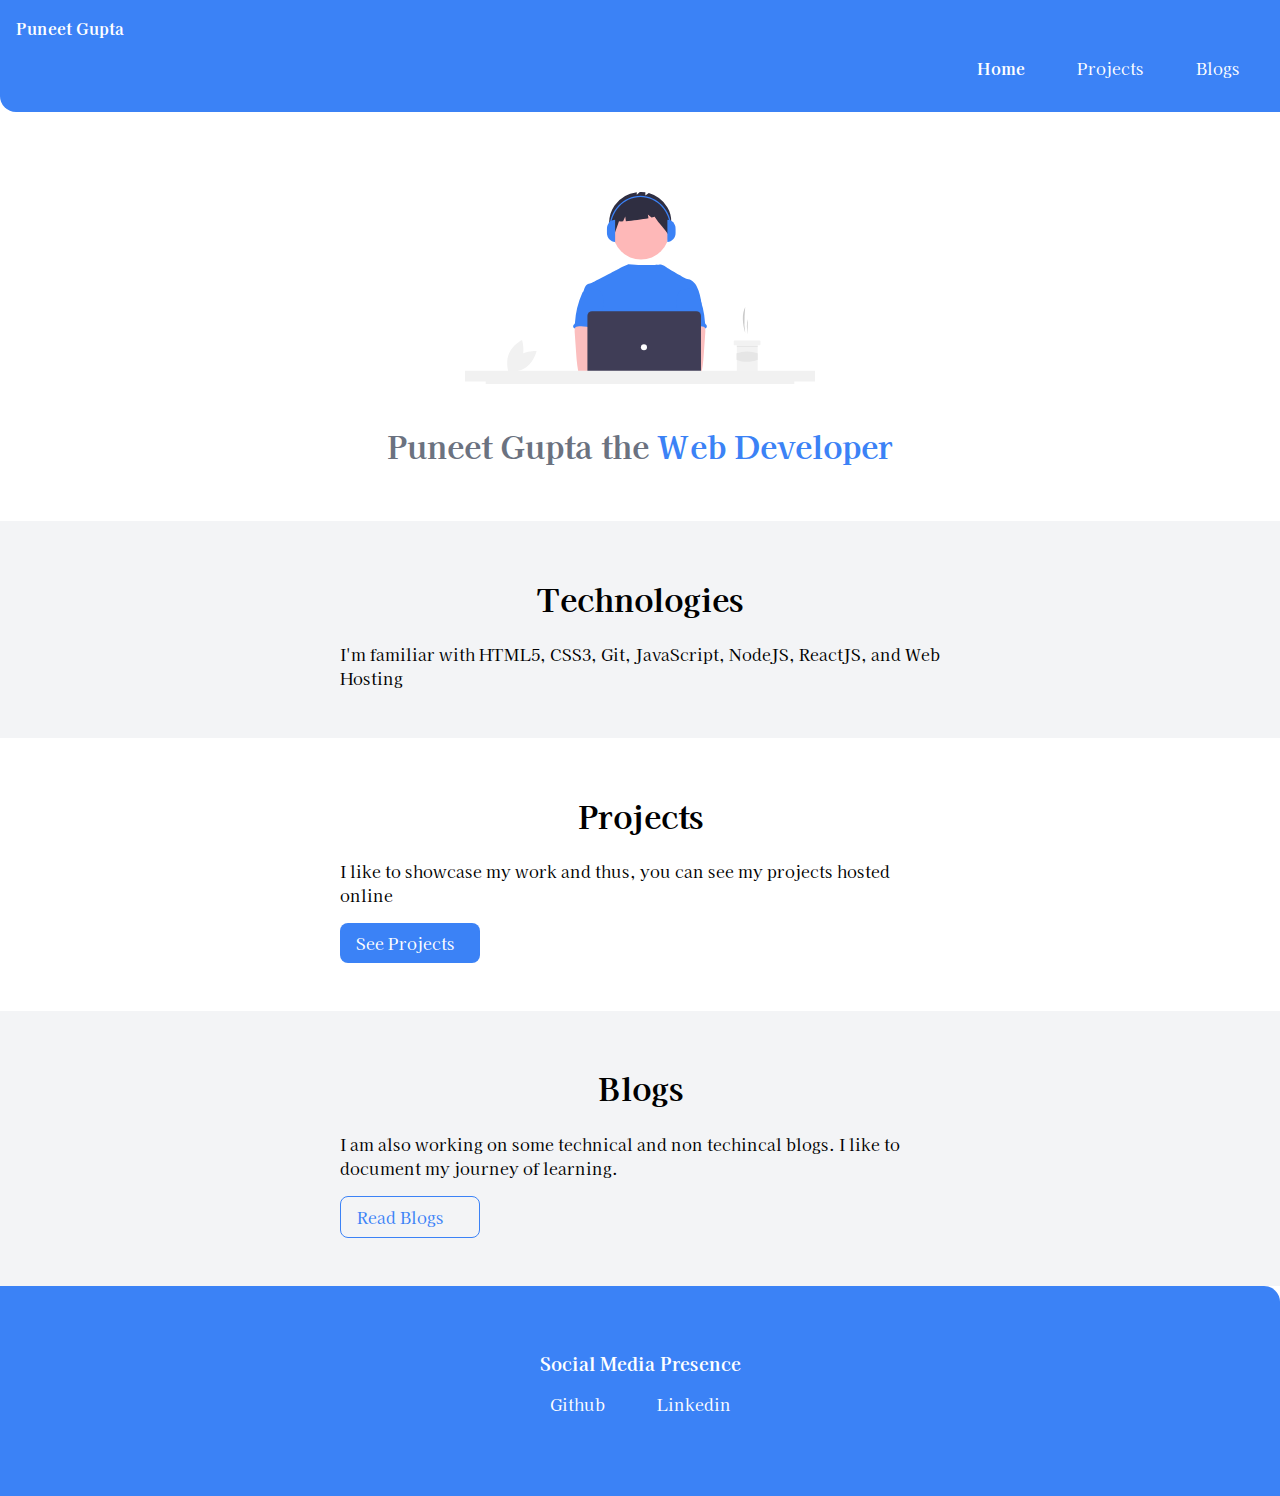
<file: index.html>
<!DOCTYPE html>
<html lang="en">
<head>
    <meta charset="UTF-8">
    <meta name="viewport" content="width=device-width, initial-scale=1.0">
    <title>Home | Puneet Gupta</title>
    <link href="styles.css" rel="stylesheet" />
</head>
<body>
    <nav class="navigation container">
        <div class="nav-brand">Puneet Gupta</div>
        <ul class="list-non-bullet nav-pills">
            <li class="list-item-inline">
                <a class="link link-active" href="/">Home</a>
            </li>
            <li class="list-item-inline">
                <a class="link" href="/projects.html">Projects</a>
            </li>
            <li class="list-item-inline">
                <a class="link" href="/blogs.html">Blogs</a>
            </li>
        </ul>
    </nav>

    <header class="hero">
        <img class="hero-img" src="images/hero.svg" />
        <h1 class="hero-heading">Puneet Gupta the <span class="heading-inverted"> Web Developer</span></h1>
    </header>

    <section class="section ow">
        <div class="container container-center">
            <h1>Technologies</h1>
            <p>I'm familiar with HTML5, CSS3, Git, JavaScript, NodeJS, ReactJS, and Web Hosting</p>
        </div>
    </section>

    <section class="section">
        <div class="container container-center">
            <h1>Projects</h1>
            <p>I like to showcase my work and thus, you can see my projects hosted online</p>
            <a class="link link-primary" href="/projects.html">See Projects</a>
        </div>
    </section>

    <section class="section ow">
        <div class="container container-center">
            <h1>Blogs</h1>
            <p>I am also working on some technical and non techincal blogs. I like to document my journey of learning.</p>
            <a class="link link-secondary" href="/blogs.html">Read Blogs</a>
        </div>
    </section>

    <footer class="footer">
        <div class="footer-header">Social Media Presence</div>
        <ul class="social-links list-non-bullet">
            <li class="list-item-inline">
                <a class="link" href="https://github.com/gpuneet456">
                    Github
                </a>
            </li>
            <li class="list-item-inline">
                <a class="link" href="https://www.linkedin.com/in/puneet-gupta-4a7a71171/">
                    Linkedin
                </a>
            </li>
            
        </ul>
    </footer>


    
</body>
</html>
</file>
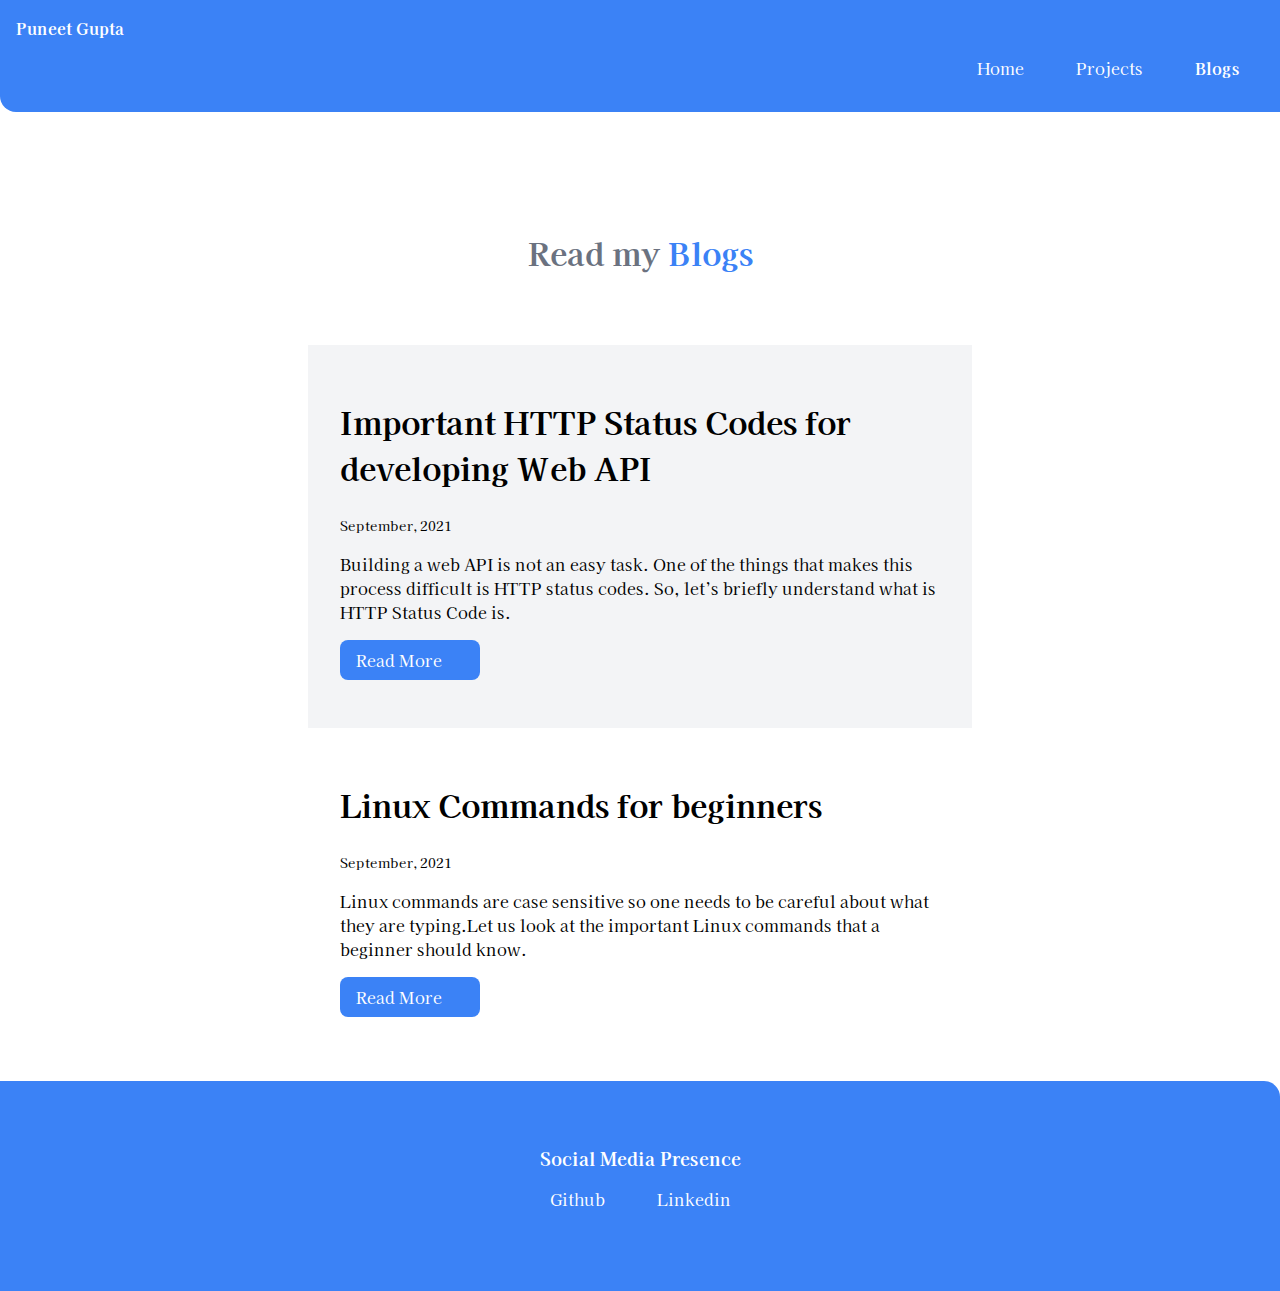
<file: blogs.html>
<!DOCTYPE html>
<html lang="en">
  <head>
    <meta charset="UTF-8" />
    <meta name="viewport" content="width=device-width, initial-scale=1.0" />
    <link href="styles.css" rel="stylesheet" />
    <title>Blogs | Puneet Gupta</title>
  </head>
  <body>
    <nav class="navigation container">
      <div class="nav-brand">Puneet Gupta</div>
      <ul class="list-non-bullet nav-pills">
        <li class="list-item-inline">
          <a class="link" href="/">Home</a>
        </li>
        <li class="list-item-inline">
          <a class="link" href="/projects.html">Projects</a>
        </li>
        <li class="list-item-inline">
          <a class="link link-active" href="/blogs.html">Blogs</a>
        </li>
      </ul>
    </nav>

    <header class="hero">
      <h1 class="hero-heading">
        Read my <span class="heading-inverted">Blogs</span>
      </h1>
    </header>

    <ul class="list-non-bullet">
      <li>
        <article class="showcase-list container container-center ow">
          <h1>Important HTTP Status Codes for developing Web API</h1>
          <small>September, 2021</small>
          <p>
            Building a web API is not an easy task. One of the things that makes
            this process difficult is HTTP status codes. So, let’s briefly
            understand what is HTTP Status Code is.
          </p>

          <a
            class="link link-primary" target="_blank"
            href="https://medium.com/@gpuneet/important-http-status-codes-for-developing-web-api-960226c4e531"
            >Read More</a
          >
        </article>
      </li>

      <li>
        <article class="showcase-list container container-center">
          <h1>Linux Commands for beginners</h1>
          <small>September, 2021</small>
          <p>
            Linux commands are case sensitive so one needs to be careful about
            what they are typing.Let us look at the important Linux commands
            that a beginner should know.
          </p>

          <a class="link link-primary" target="_blank" href="https://medium.com/@gpuneet/linux-commands-for-beginners-6e897a07f611">Read More</a>
        </article>
      </li>
    </ul>

    <footer class="footer">
      <div class="footer-header">Social Media Presence</div>
      <ul class="social-links list-non-bullet">
        <li class="list-item-inline">
          <a class="link" href="https://github.com/gpuneet456"> Github </a>
        </li>
        <li class="list-item-inline">
          <a
            class="link"
            href="https://www.linkedin.com/in/puneet-gupta-4a7a71171/"
          >
            Linkedin
          </a>
        </li>
      </ul>
    </footer>
  </body>
</html>
</file>
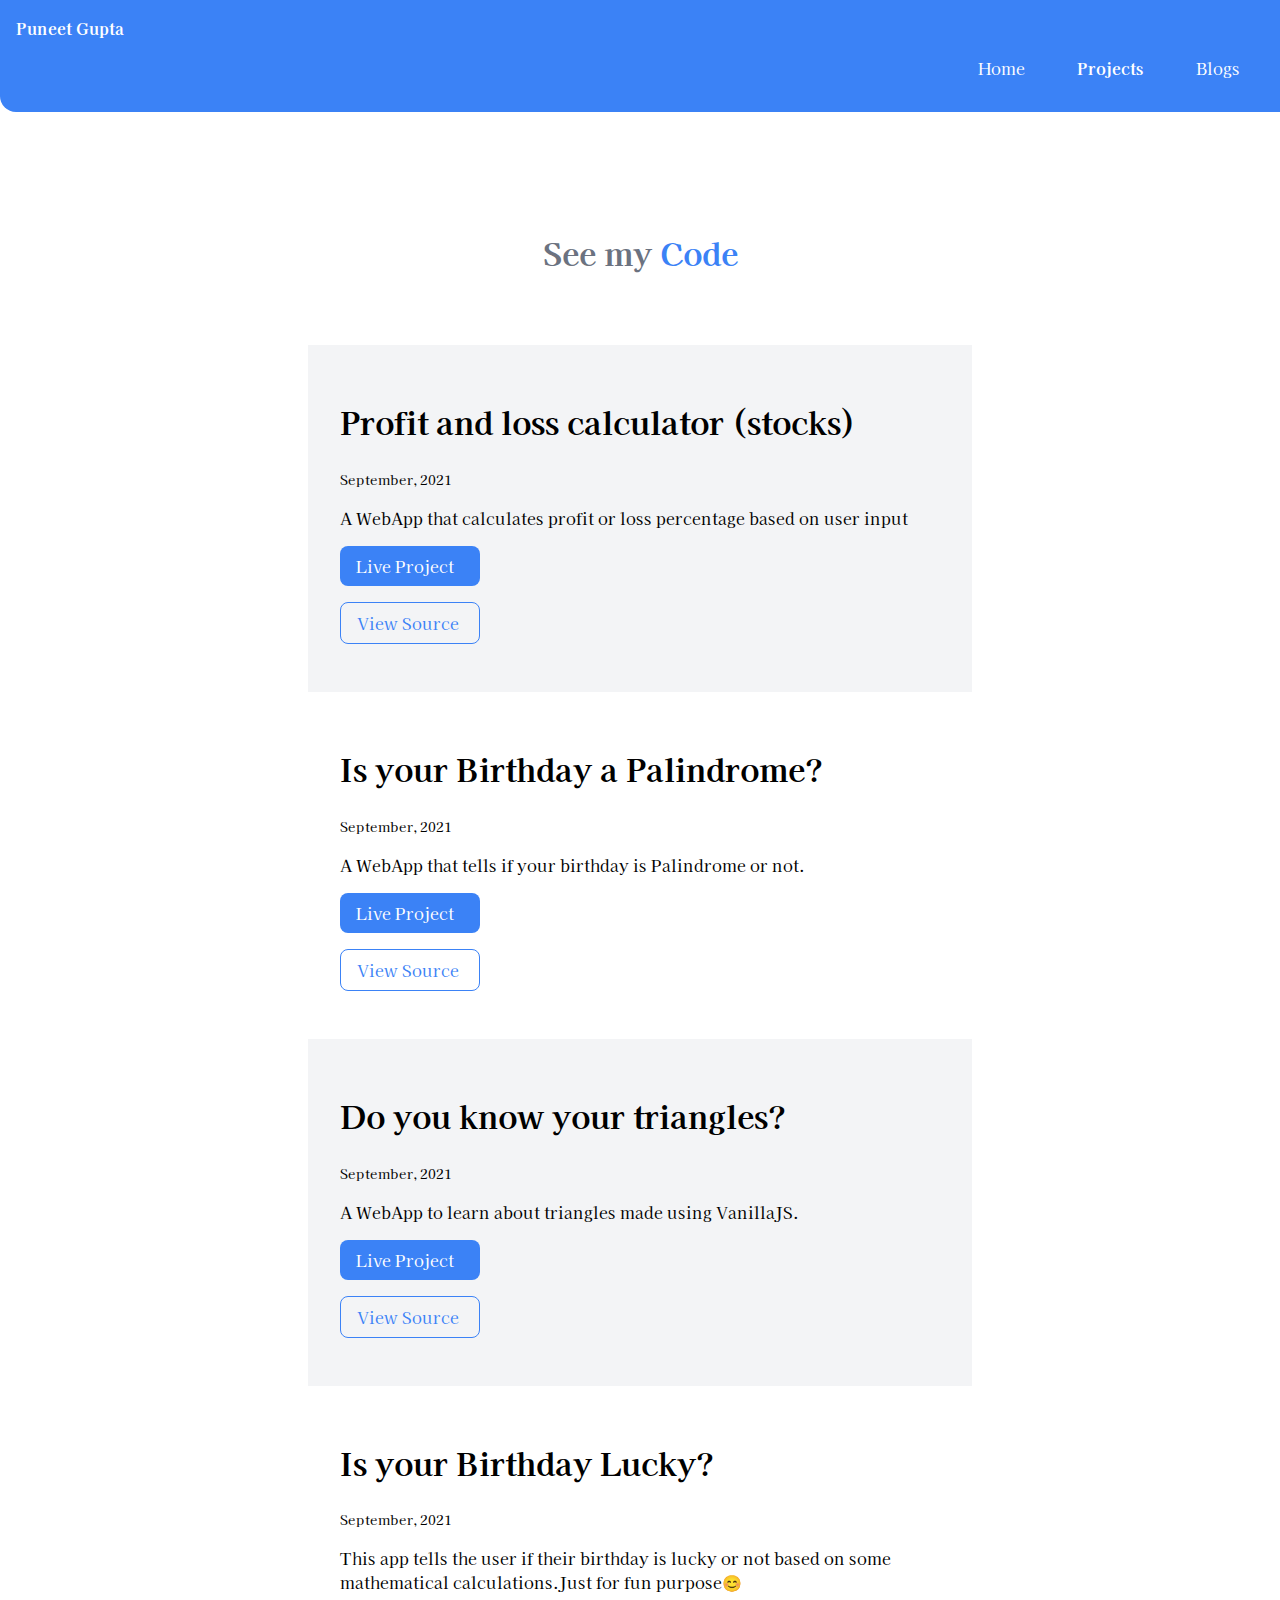
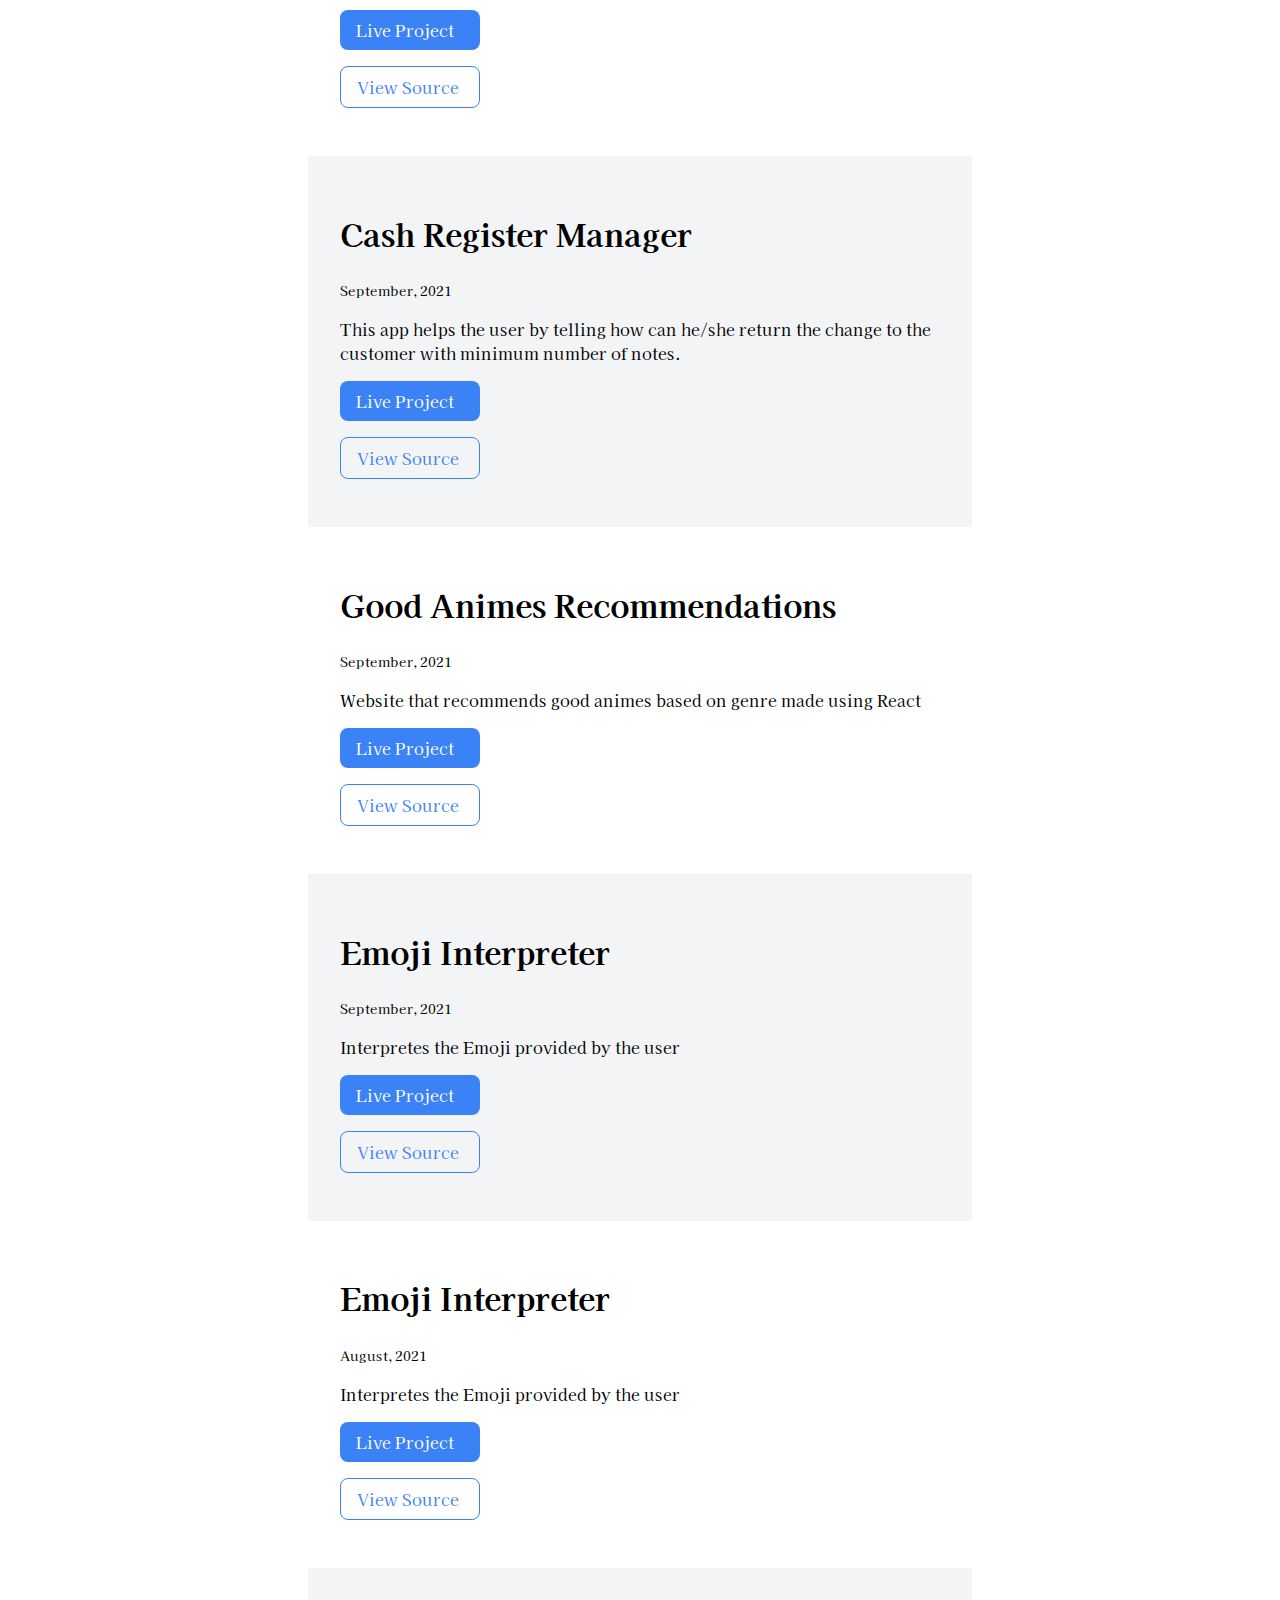
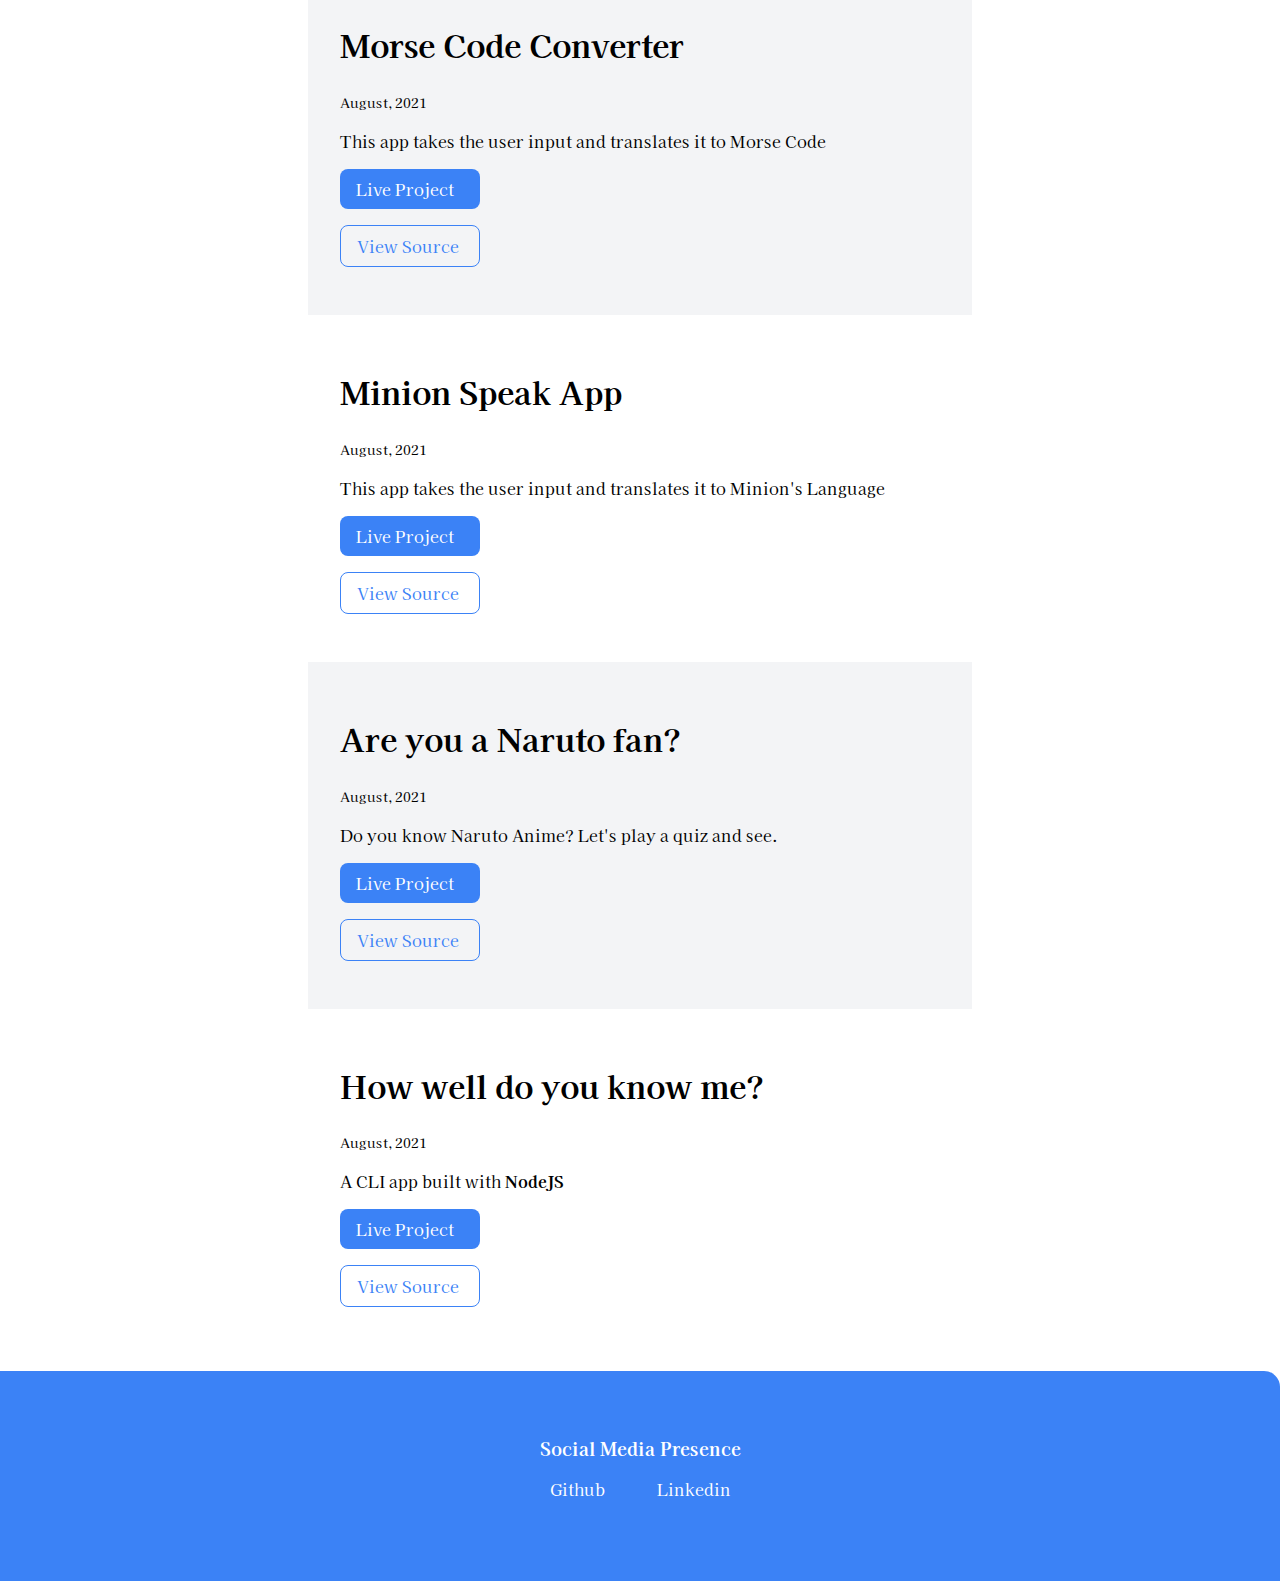
<file: projects.html>
<!DOCTYPE html>
<html lang="en">
  <head>
    <meta charset="UTF-8" />
    <meta name="viewport" content="width=device-width, initial-scale=1.0" />
    <link href="styles.css" rel="stylesheet" />
    <title>Projects | Puneet Gupta</title>
  </head>
  <body>
    <nav class="navigation container">
      <div class="nav-brand">Puneet Gupta</div>
      <ul class="list-non-bullet nav-pills">
        <li class="list-item-inline">
          <a class="link" href="/">Home</a>
        </li>
        <li class="list-item-inline">
          <a class="link link-active" href="/projects.html">Projects</a>
        </li>
        <li class="list-item-inline">
          <a class="link" href="/blogs.html">Blogs</a>
        </li>
      </ul>
    </nav>

    <header class="hero">
      <h1 class="hero-heading">
        See my <span class="heading-inverted"> Code</span>
      </h1>
    </header>
    

    <ul class="list-non-bullet">
        <li>
            <article class="showcase-list container container-center ow">
              <h1>Profit and loss calculator (stocks)</h1>
              <small>September, 2021</small>
              <p>
                A WebApp that calculates profit or loss percentage based on user input
              </p>
    
              <a
                class="link link-primary"
                href="https://gpprofitorloss.netlify.app/"
                target="_blank"
                >Live Project</a
              >
              <a
                class="link link-secondary"
                href="https://github.com/gpuneet456/stocksProfitOrLoss"
                target="_blank"
                >View Source</a
              >
            </article>
          </li>
        <li>
            <article class="showcase-list container container-center">
              <h1>Is your Birthday a Palindrome?</h1>
              <small>September, 2021</small>
              <p>
                A WebApp that tells if your birthday is Palindrome or not.
              </p>
    
              <a
                class="link link-primary"
                href="https://gpisbirthdaypalindrome.netlify.app/"
                target="_blank"
                >Live Project</a
              >
              <a
                class="link link-secondary"
                href="https://github.com/gpuneet456/IsYourBirthdayPalindrome"
                target="_blank"
                >View Source</a
              >
            </article>
          </li>
        <li>
            <article class="showcase-list container container-center ow">
              <h1>Do you know your triangles?</h1>
              <small>September, 2021</small>
              <p>
                A WebApp to learn about triangles made using VanillaJS.
              </p>
    
              <a
                class="link link-primary"
                href="https://gpfunwithtriangles.netlify.app/"
                target="_blank"
                >Live Project</a
              >
              <a
                class="link link-secondary"
                href="https://github.com/gpuneet456/funWithTriangles"
                target="_blank"
                >View Source</a
              >
            </article>
          </li>
        <li>
            <article class="showcase-list container container-center">
              <h1>Is your Birthday Lucky?</h1>
              <small>September, 2021</small>
              <p>
                This app tells the user if their birthday is lucky or not based on some mathematical calculations.Just for fun purpose😊
              </p>
    
              <a
                class="link link-primary"
                href="https://gpluckybirthday.netlify.app/"
                target="_blank"
                >Live Project</a
              >
              <a
                class="link link-secondary"
                href="https://github.com/gpuneet456/IsYourBirthdayLucky"
                target="_blank"
                >View Source</a
              >
            </article>
          </li>
      <li>
        <article class="showcase-list container container-center ow">
          <h1>Cash Register Manager</h1>
          <small>September, 2021</small>
          <p>
            This app helps the user by telling how can he/she return the change
            to the customer with minimum number of notes.
          </p>

          <a
            class="link link-primary"
            href="https://gpcashregister.netlify.app/"
            target="_blank"
            >Live Project</a
          >
          <a
            class="link link-secondary"
            href="https://github.com/gpuneet456/CashRegister"
            target="_blank"
            >View Source</a
          >
        </article>
      </li>

      <li>
        <article class="showcase-list container container-center">
          <h1>Good Animes Recommendations</h1>
          <small>September, 2021</small>
          <p>
            Website that recommends good animes based on genre made using React
          </p>

          <a
            class="link link-primary"
            href="https://rjmge.csb.app/"
            target="_blank"
            >Live Project</a
          >
          <a
            class="link link-secondary"
            href="https://github.com/gpuneet456/goodAnimes"
            target="_blank"
            >View Source</a
          >
        </article>
      </li>

      <li>
        <article class="showcase-list container container-center ow">
          <h1>Emoji Interpreter</h1>
          <small>September, 2021</small>
          <p>Interpretes the Emoji provided by the user</p>

          <a
            class="link link-primary"
            href="https://y78p2.csb.app/"
            target="_blank"
            >Live Project</a
          >
          <a
            class="link link-secondary"
            href="https://github.com/gpuneet456/emoji-interpreter"
            target="_blank"
            >View Source</a
          >
        </article>
      </li>

      <li>
        <article class="showcase-list container container-center">
          <h1>Emoji Interpreter</h1>
          <small>August, 2021</small>
          <p>Interpretes the Emoji provided by the user</p>

          <a
            class="link link-primary"
            href="https://y78p2.csb.app/"
            target="_blank"
            >Live Project</a
          >
          <a
            class="link link-secondary"
            href="https://github.com/gpuneet456/emoji-interpreter"
            target="_blank"
            >View Source</a
          >
        </article>
      </li>
      <li>
        <article class="showcase-list container container-center ow">
          <h1>Morse Code Converter</h1>
          <small>August, 2021</small>
          <p>This app takes the user input and translates it to Morse Code</p>

          <a
            class="link link-primary"
            href="https://morsecodee.netlify.app/"
            target="_blank"
            >Live Project</a
          >
          <a
            class="link link-secondary"
            href="https://github.com/gpuneet456/Morse-Code-Converter"
            target="_blank"
            >View Source</a
          >
        </article>
      </li>
      <li>
        <article class="showcase-list container container-center">
          <h1>Minion Speak App</h1>
          <small>August, 2021</small>
          <p>
            This app takes the user input and translates it to Minion's Language
          </p>

          <a
            class="link link-primary"
            href="https://gpminion.netlify.app/"
            target="_blank"
            >Live Project</a
          >
          <a
            class="link link-secondary"
            href="https://github.com/gpuneet456/minionTranslator"
            target="_blank"
            >View Source</a
          >
        </article>
      </li>

      <li>
        <article class="showcase-list container container-center ow">
          <h1>Are you a Naruto fan?</h1>
          <small>August, 2021</small>
          <p>Do you know Naruto Anime? Let's play a quiz and see.</p>

          <a
            class="link link-primary"
            href="https://replit.com/@PuneetGupta5/narutoquiz?embed=1&output=1"
            target="_blank"
            >Live Project</a
          >
          <a
            class="link link-secondary"
            href="https://github.com/gpuneet456/fandomquiz"
            target="_blank"
            >View Source</a
          >
        </article>
      </li>
      <li>
        <article class="showcase-list container container-center">
          <h1>How well do you know me?</h1>
          <small>August, 2021</small>
          <p>A CLI app built with <strong>NodeJS</strong></p>

          <a
            class="link link-primary"
            href="replit.com/@puneetgupta5/knowaboutme?embed=1&output=1"
            target="_blank"
            >Live Project</a
          >
          <a
            class="link link-secondary"
            href="https://github.com/gpuneet456/knowaboutmequiz"
            target="_blank"
            >View Source</a
          >
        </article>
      </li>
    </ul>
    <footer class="footer">
      <div class="footer-header">Social Media Presence</div>
      <ul class="social-links list-non-bullet">
        <li class="list-item-inline">
          <a class="link" href="https://github.com/gpuneet456"> Github </a>
        </li>
        <li class="list-item-inline">
          <a
            class="link"
            href="https://www.linkedin.com/in/puneet-gupta-4a7a71171/"
          >
            Linkedin
          </a>
        </li>
      </ul>
    </footer>
  </body>
</html>
</file>
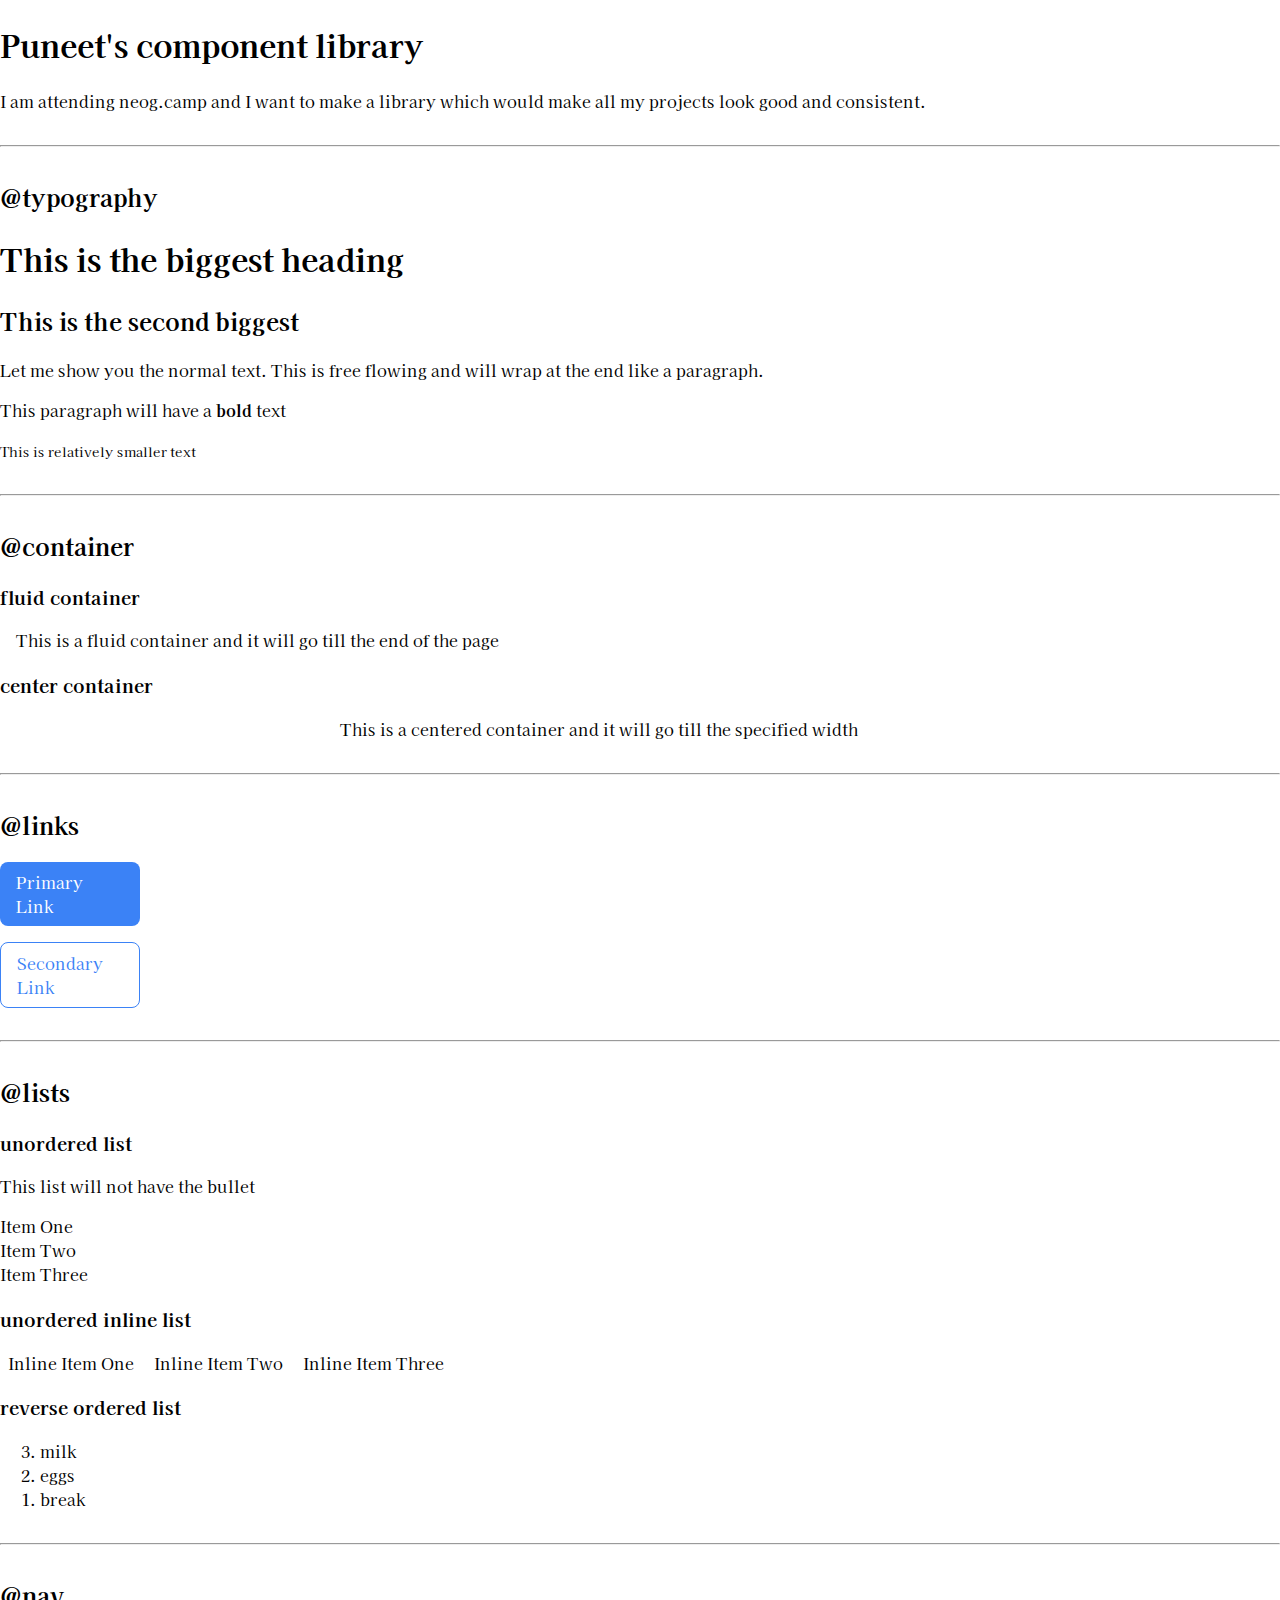
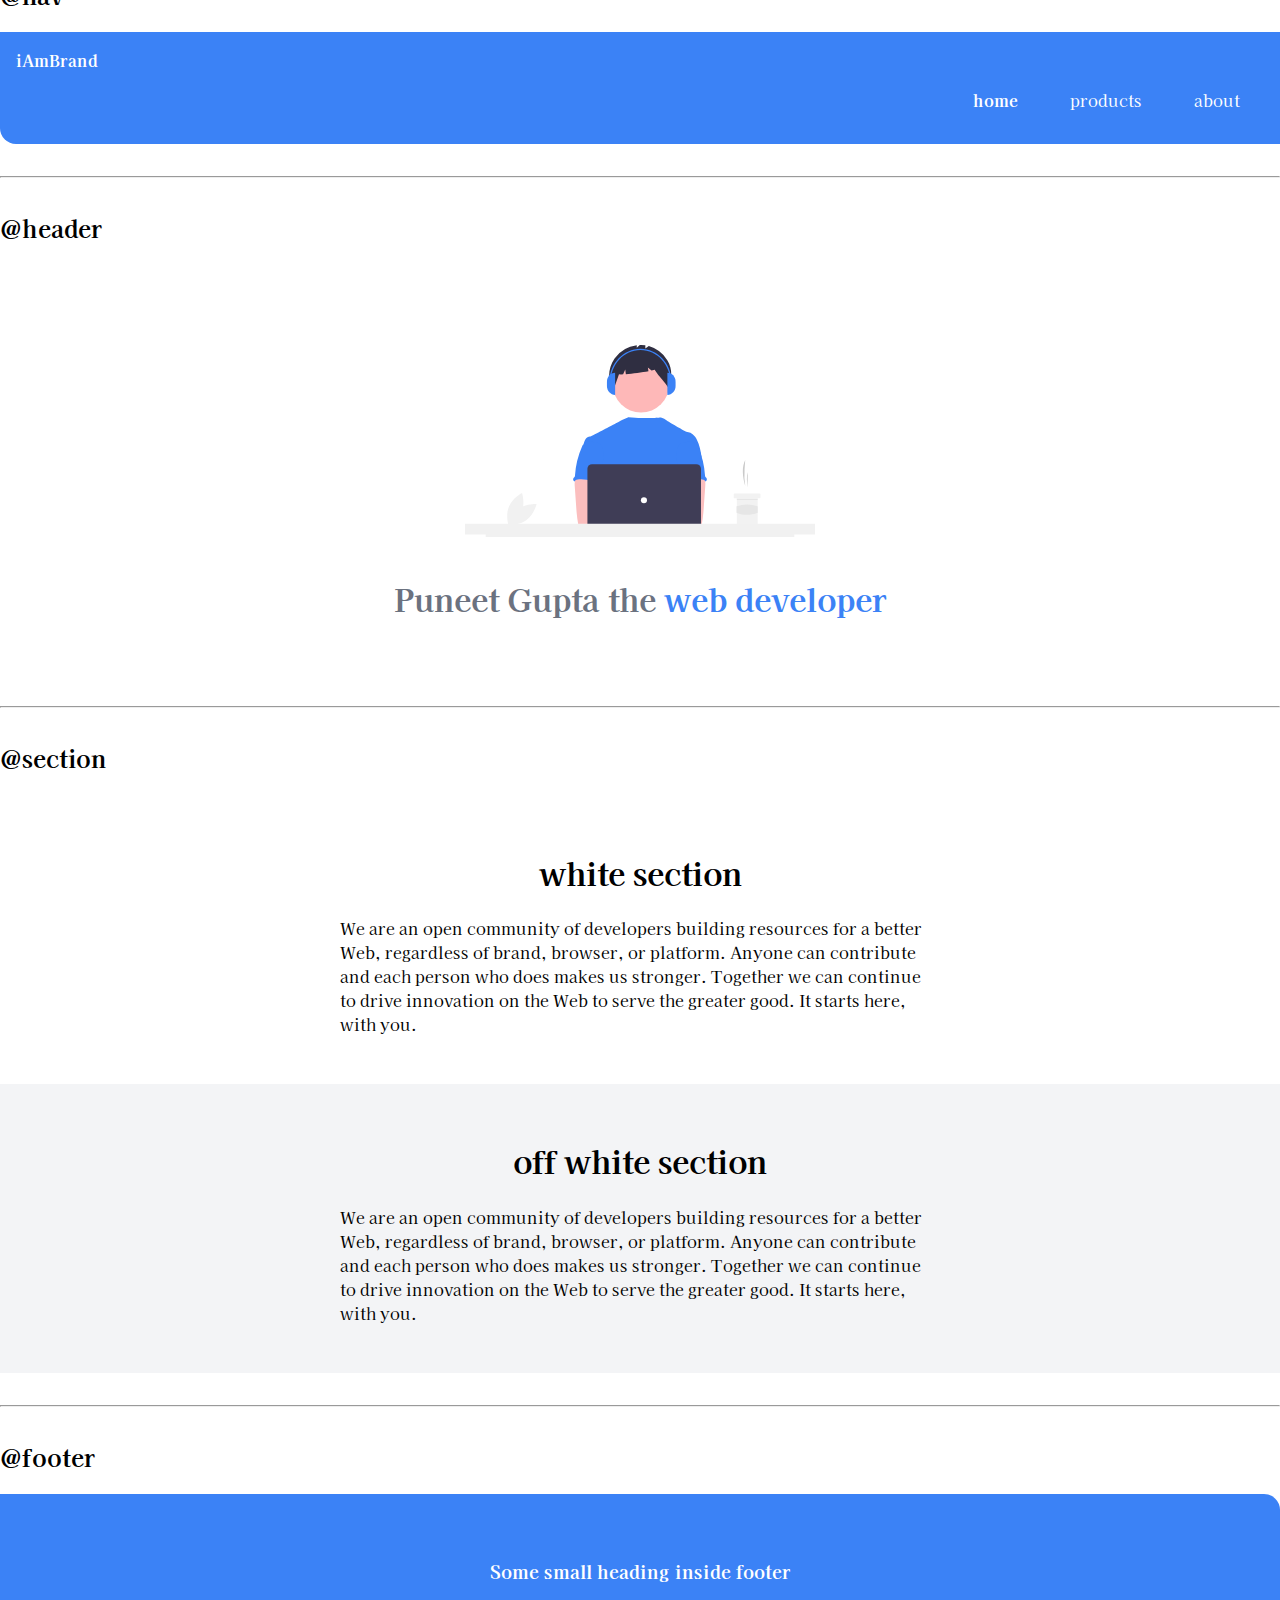
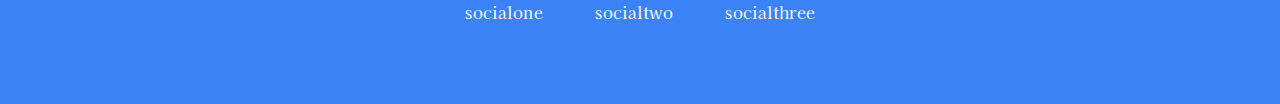
<file: lib/components.html>
<!DOCTYPE html>
<html lang="en">

<head>
    <meta charset="UTF-8">
    <meta name="viewport" content="width=device-width, initial-scale=1.0">
    <title>Component Library</title>

    <link href="/styles.css" rel="stylesheet" />
</head>

<body>
    <h1>Puneet's component library</h1>
    <p>I am attending neog.camp and I want to make a library which would make all my projects look good and consistent.
    </p>

    <hr>


    <h2>@typography</h2>

    <h1>This is the biggest heading</h1>
    <h2>This is the second biggest</h2>
    <p> Let me show you the normal text. This is free flowing and will wrap at the end like a paragraph. </p>
    <p>This paragraph will have a <strong>bold</strong> text</p>
    <small>This is relatively smaller text</small>

    <hr>

    <h2>@container</h2>

    <h3>fluid container</h3>
    <div class="container">This is a fluid container and it will go till the end of the page</div>

    <h3>center container</h3>
    <div class="container container-center">This is a centered container and it will go till the specified width</div>

    <hr>

    <h2>@links</h2>

    <a class="link link-primary" href="/">Primary Link</a>
    <a class="link link-secondary" href="/">Secondary Link</a>

    <hr>

    <h2>@lists</h2>

    <h3>unordered list</h3>
    <p> This list will not have the bullet</p>

    <ul class="list-non-bullet">
        <li>Item One</li>
        <li>Item Two</li>
        <li>Item Three</li>

    </ul>

    <h3> unordered inline list</h3>

    <ul class="list-non-bullet">
        <li class="list-item-inline">Inline Item One</li>
        <li class="list-item-inline">Inline Item Two</li>
        <li class="list-item-inline">Inline Item Three</li>
    </ul>

    <h3> reverse ordered list</h3>

    <ol reversed>
        <li>milk</li>
        <li>eggs</li>
        <li>break</li>
    </ol>

    <hr />

    <h2>@nav</h2>

    <nav class="navigation container">
        <div class="nav-brand">iAmBrand</div>
        <ul class="list-non-bullet nav-pills">
            <li class="list-item-inline">
                <a class="link link-active" href="/">home</a>
            </li>
            <li class="list-item-inline">
                <a class="link" href="/">products</a>
            </li>
            <li class="list-item-inline">
                <a class="link" href="/">about</a>
            </li>
        </ul>
    </nav>

    <hr>

    <h2>@header</h2>

    <header class="hero">
        <img class="hero-img" src="/images/hero.svg" />
        <h1 class="hero-heading">Puneet Gupta the <span class="heading-inverted"> web developer</span></h1>
    </header>

    <hr>
    <h2>@section</h2>
    <section class="section">
        <div class="container container-center">
            <h1>white section</h1>
            <p>We are an open community of developers building resources for a better Web, regardless of brand, browser,
                or platform. Anyone can contribute and each person who does makes us stronger. Together we can continue
                to drive innovation on the Web to serve the greater good. It starts here, with you.</p>
        </div>

    </section>

    <section class="section ow">
        <div class="container container-center">
            <h1>off white section</h1>
            <p>We are an open community of developers building resources for a better Web, regardless of brand, browser,
                or platform. Anyone can contribute and each person who does makes us stronger. Together we can continue
                to drive innovation on the Web to serve the greater good. It starts here, with you.</p>
        </div>

    </section>

    <hr>

    <h2>@footer</h2>

    <footer class="footer">
        <div class="footer-header">Some small heading inside footer</div>
        <ul class="social-links list-non-bullet">
            <li class="list-item-inline">
                <a class="link" href="/">
                    socialone
                </a>
            </li>
            <li class="list-item-inline">
                <a class="link" href="/">
                    socialtwo
                </a>
            </li>
            <li class="list-item-inline">
                <a class="link" href="/">
                    socialthree
                </a>
            </li>
            
        </ul>
    </footer>

    </div>
</body>

</html>
</file>
<file: styles.css>
@import url('https://fonts.googleapis.com/css2?family=Kaisei+Tokumin:wght@500&display=swap');
:root {
    --primary-color: #3B82F6;
    --off-white: #F3F4F6;
    --dark-gray: #6B7280;
}

body {
    font-family:'Kaisei Tokumin', serif;
    margin: 0px
}

hr {
    margin: 2rem 0rem;
}

/** spaces **/

.margin-md {
    margin: 2rem;
}

/** container **/
.container {
    padding: 0rem 1rem;
}

.container-center {
    max-width: 600px;
    margin: auto;
}

/** links **/
.link {
    box-sizing: border-box;
    text-decoration: none;
    padding: 0.5rem 1rem;
}

.link-primary {
    background-color: var(--primary-color);
    border-radius: 0.5rem;
    color: white;
    display: block;
    max-width: 140px;
    margin: 1rem 1rem 1rem 0rem;
}

.link-secondary {
    color: var(--primary-color);
    border-radius: 0.5rem;
    border: 1px solid var(--primary-color);
    display: block;
    max-width: 140px;
    margin: 1rem 1rem 1rem 0rem;
}

/** look into BEM naming convention for CSS **/

/** lists **/

.list-non-bullet {
    list-style: none;
    padding-inline-start: 0px;
}

.list-item-inline {
    display: inline;
    padding: 0rem 0.5rem;
}

/** navigation **/

.navigation {
    background-color: var(--primary-color);
    color: white;
    padding: 1rem;
    border-bottom-left-radius: 1rem;
}

.navigation .nav-brand {
    font-weight: bold;
}

.navigation .nav-pills {
    text-align: right;
}

.navigation .link {
    color: white;
}

.navigation .link-active {
    font-weight: bold;
}

/** header **/

.hero {
    padding: 2rem;
    padding-top: 5rem;

}

.hero .hero-img {
    max-width: 80%;
    width: 350px;
    display: block;
    margin: auto;
}

.hero .hero-heading {
    text-align: center;
    padding-top: 1rem;
    color: var(--dark-gray);
}

.hero .hero-heading .heading-inverted {
    color: var(--primary-color);
}

/** sections **/

.section {
    padding: 2rem;
}

.section h1 {
    text-align: center;

}

.ow {
    background-color: var(--off-white);
}

/** footers **/

.footer {
    background-color: var(--primary-color);
    padding: 4rem 1rem;
    text-align: center;
    color: white;
    border-top-right-radius: 1rem;
}

.footer .link {
    color: white
}

.footer .footer-header {
    font-weight: bold;
    font-size: large;
}

.footer ul {
    padding-inline-start: 0px;
}

/** projects **/
.showcase-list {
    padding: 2rem;
}

/** blogs **/
.showcase-blog {
    padding-bottom: 6rem;
}
</file>
